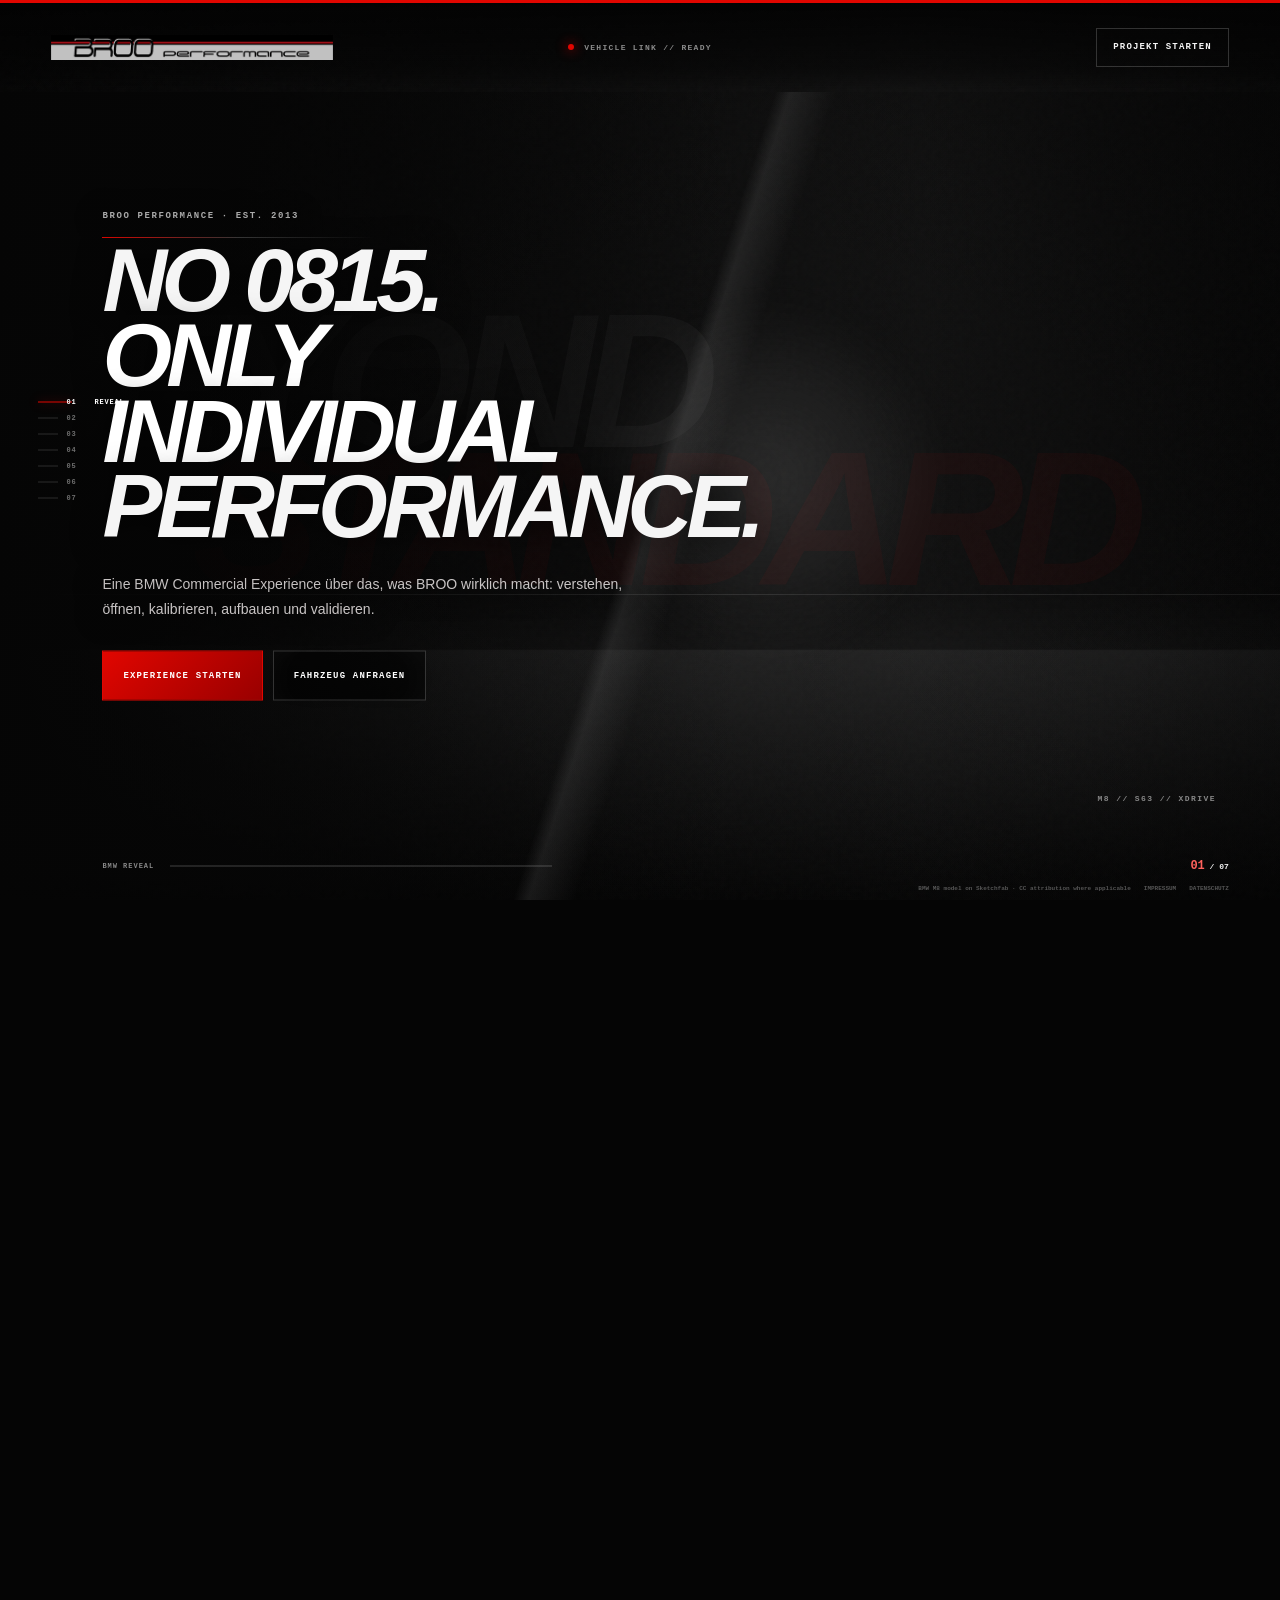
<file: index.html>
<!doctype html>
<html lang="de">
<head>
  <meta charset="utf-8">
  <meta name="viewport" content="width=device-width,initial-scale=1,viewport-fit=cover">
  <title>BROO Performance — BMW Assembly Experience</title>
  <meta name="description" content="Scrollgesteuerte BMW Performance Experience von BROO: Diagnose, Öffnung der Karosserie, Motorfokus, Hardware-Flow, Kalibrierung und Validierung.">
  <meta name="theme-color" content="#050505">
  <meta property="og:title" content="BROO Performance — BMW Assembly Experience">
  <meta property="og:description" content="Vom geschlossenen BMW bis zum offenen Performance-System — scrollgesteuert und cineastisch inszeniert.">
  <meta property="og:type" content="website">
  <link rel="stylesheet" href="styles.css">
  <script src="https://static.sketchfab.com/api/sketchfab-viewer-1.12.1.js"></script>
</head>
<body>
  <div class="preloader" data-preloader aria-live="polite">
    <img src="assets/broo-logo.svg" alt="BROO Performance">
    <p>BMW M8 // ASSEMBLY SEQUENCE</p>
    <div class="loader"><i data-load-bar></i></div>
    <div class="loader-meta"><span>INITIALIZING VEHICLE + ENGINE</span><b data-load-value>0%</b></div>
  </div>

  <div class="fixed-experience" data-experience>
    <div class="world">
      <div class="ambient ambient-red"></div>
      <div class="ambient ambient-silver"></div>
      <div class="floor"></div>
      <div class="grain"></div>
      <div class="giant-type"><span data-giant-a>BEYOND</span><span data-giant-b>STANDARD</span></div>
    </div>

    <header class="topbar">
      <a class="brand" href="#scene-0" aria-label="BROO Performance Start">
        <img src="assets/broo-logo.svg" alt="BROO Performance">
      </a>
      <div class="system"><i></i><span data-system-label>VEHICLE LINK // READY</span></div>
      <a class="top-cta" href="#scene-6">PROJEKT STARTEN</a>
    </header>

    <div class="visual-stage">
      <div class="viewer car-viewer" data-car-viewer>
        <iframe id="car-frame" title="Realistisches BMW M8 3D Modell" allow="autoplay; fullscreen; xr-spatial-tracking" allowfullscreen sandbox="allow-scripts allow-same-origin allow-popups allow-forms"></iframe>
      </div>
      <div class="viewer engine-viewer" data-engine-viewer>
        <iframe id="engine-frame" title="BMW Motor 3D Modell" allow="autoplay; fullscreen; xr-spatial-tracking" allowfullscreen sandbox="allow-scripts allow-same-origin allow-popups allow-forms"></iframe>
      </div>
      <div class="stage-vignette"></div>
      <div class="stage-light"></div>
    </div>

    <div class="fx-layer" aria-hidden="true">
      <div class="fx fx-reveal is-active" data-fx="0">
        <div class="reveal-line"></div><div class="reveal-flare"></div><div class="hero-code">M8 // S63 // XDRIVE</div>
      </div>
      <div class="fx fx-scan" data-fx="1">
        <div class="scan-plane"></div>
        <div class="crosshair crosshair-a"><i></i><b>ECU LINK</b></div>
        <div class="crosshair crosshair-b"><i></i><b>THERMAL CHECK</b></div>
        <div class="data-panel"><small>VEHICLE DIAGNOSTIC</small><div><span>ECU DATA</span><b>READING</b></div><div><span>FAULT MEMORY</span><b>CHECKED</b></div><div><span>BOOST SYSTEM</span><b>SEALED</b></div></div>
      </div>
      <div class="fx fx-open" data-fx="2">
        <svg class="exploded-lines" viewBox="0 0 1000 700" preserveAspectRatio="none"><path d="M515 145 C660 82 770 115 875 75"/><path d="M530 320 C760 280 830 300 930 245"/><path d="M410 430 C260 485 160 480 70 535"/></svg>
        <div class="part part-hood"><i></i><b>HOOD</b><span>OPEN ACCESS</span></div>
        <div class="part part-doors"><i></i><b>BODY PANELS</b><span>EXPLODED VIEW</span></div>
        <div class="part part-wheels"><i></i><b>WHEELS</b><span>LOAD PATH</span></div>
      </div>
      <div class="fx fx-engine" data-fx="3">
        <div class="engine-ring ring-a"></div><div class="engine-ring ring-b"></div>
        <div class="engine-title">S63<br><em>4.4 V8</em></div>
        <div class="engine-spec"><span>TWIN TURBO</span><b>THERMAL + BOOST ARCHITECTURE</b></div>
      </div>
      <div class="fx fx-flow" data-fx="4">
        <svg class="flow-lines" viewBox="0 0 1000 700" preserveAspectRatio="none"><path class="flow-red" d="M180 390 C330 270 460 350 540 245 C630 130 810 180 900 105"/><path class="flow-white" d="M115 510 C280 620 445 560 550 470 C680 360 810 420 930 330"/></svg>
        <div class="flow-label flow-turbo"><i></i><b>TWIN TURBO</b><span>BOOST BUILD-UP</span></div>
        <div class="flow-label flow-cooling"><i></i><b>CHARGE AIR</b><span>THERMAL CONTROL</span></div>
        <div class="flow-label flow-exhaust"><i></i><b>EXHAUST FLOW</b><span>LOW BACKPRESSURE</span></div>
      </div>
      <div class="fx fx-validate" data-fx="5">
        <div class="dyno-card"><div class="dyno-head"><span>INSORIC ROAD MEASUREMENT</span><b>VERIFIED</b></div><div class="chart"><i class="curve-before"></i><i class="curve-after"></i></div><div class="dyno-values"><div><small>BEFORE</small><strong>625 PS</strong></div><div><small>AFTER</small><strong>740 PS</strong></div><div><small>TORQUE</small><strong>920 NM</strong></div></div></div>
      </div>
      <div class="fx fx-final" data-fx="6"><div class="final-halo"></div></div>
    </div>

    <main class="story" aria-live="polite">
      <article class="chapter is-active" data-chapter="0">
        <div class="eyebrow">BROO PERFORMANCE · EST. 2013</div>
        <h1>NO 0815.<br><em>ONLY INDIVIDUAL</em><br>PERFORMANCE.</h1>
        <p>Eine BMW Commercial Experience über das, was BROO wirklich macht: verstehen, öffnen, kalibrieren, aufbauen und validieren.</p>
        <div class="actions"><button data-jump="1">EXPERIENCE STARTEN</button><a href="mailto:info@broo-performance.de?subject=Fahrzeuganfrage%20BROO">FAHRZEUG ANFRAGEN</a></div>
      </article>
      <article class="chapter" data-chapter="1">
        <div class="eyebrow">STEP 01 // VEHICLE DIAGNOSTIC</div>
        <h2>FIRST WE<br><em>READ THE CAR.</em></h2>
        <p>Bevor ein Kennfeld verändert wird, prüfen wir den Zustand: Fehlerspeicher, Messwerte, Ladedrucksystem und thermische Reserven.</p>
        <div class="tags"><span>ECU READOUT</span><span>FAULT MEMORY</span><span>BOOST CHECK</span></div>
      </article>
      <article class="chapter" data-chapter="2">
        <div class="eyebrow">STEP 02 // OPEN THE SYSTEM</div>
        <h2>NOT A BLACK BOX.<br><em>AN ENGINEERED SYSTEM.</em></h2>
        <p>Karosserie und Baugruppen öffnen sich im Exploded View. Software, Motor, Kühlung, Abgas und Fahrwerk werden als verbundenes System betrachtet.</p>
        <div class="assembly-state"><span data-assembly-state>ASSEMBLY MAP // INITIALIZING</span></div>
      </article>
      <article class="chapter" data-chapter="3">
        <div class="eyebrow">STEP 03 // ENGINE CORE</div>
        <h2>THE HEART OF<br><em>THE BUILD.</em></h2>
        <p>Der BMW V8 rückt in den Mittelpunkt: Luftmasse, Ladedruck, Kraftstoff, Zündung und Temperatur müssen als ein abgestimmtes Paket funktionieren.</p>
        <div class="metrics"><div><small>ENGINE</small><strong>S63 V8</strong></div><div><small>BOOST</small><strong>2× TURBO</strong></div><div><small>GOAL</small><strong>CONTROL</strong></div></div>
      </article>
      <article class="chapter" data-chapter="4">
        <div class="eyebrow">STEP 04 // HARDWARE FLOW</div>
        <h2>AIR IN.<br><em>POWER OUT.</em></h2>
        <p>Die Strömung wird sichtbar: Turbo, Ladeluftkühlung und Abgasseite bestimmen, wie schnell und stabil Leistung aufgebaut werden kann.</p>
        <div class="tags"><span>TURBO</span><span>COOLING</span><span>EXHAUST</span></div>
      </article>
      <article class="chapter" data-chapter="5">
        <div class="eyebrow">STEP 05 // REASSEMBLE + VALIDATE</div>
        <h2>BUILT BACK.<br><em>PROVEN FORWARD.</em></h2>
        <p>Nach der Abstimmung wird das System wieder geschlossen und unter realer Last gemessen. Das Ergebnis muss nicht nur stark aussehen, sondern sauber fahren.</p>
      </article>
      <article class="chapter chapter-contact" data-chapter="6">
        <div class="eyebrow">STEP 06 // START YOUR PROJECT</div>
        <h2>YOUR BMW.<br><em>YOUR SETUP.</em></h2>
        <p>Sende uns die wichtigsten Fahrzeugdaten. Wir melden uns mit einer ersten Einschätzung zu Software, Hardware und realistischer Ausbaustufe.</p>
        <form data-mail-form><label><span>MARKE / MODELL</span><input name="vehicle" placeholder="z. B. BMW M8" required></label><label><span>BAUJAHR / MOTOR</span><input name="engine" placeholder="z. B. 2022 · S63" required></label><label><span>SERIENLEISTUNG</span><input name="power" placeholder="z. B. 625 PS"></label><button type="submit">ANFRAGE VORBEREITEN</button></form>
      </article>
    </main>

    <nav class="scene-nav" aria-label="Szenen">
      <button class="is-active" data-jump="0"><i></i><span>01</span><b>REVEAL</b></button><button data-jump="1"><i></i><span>02</span><b>SCAN</b></button><button data-jump="2"><i></i><span>03</span><b>OPEN</b></button><button data-jump="3"><i></i><span>04</span><b>ENGINE</b></button><button data-jump="4"><i></i><span>05</span><b>FLOW</b></button><button data-jump="5"><i></i><span>06</span><b>VALIDATE</b></button><button data-jump="6"><i></i><span>07</span><b>START</b></button>
    </nav>

    <div class="progress-ui"><div><span data-scene-label>BMW REVEAL</span><i><b data-progress></b></i></div><strong><em data-current>01</em> / 07</strong></div>
    <footer><span>BMW M8 model on Sketchfab · CC attribution where applicable</span><a href="impressum.html">IMPRESSUM</a><a href="datenschutz.html">DATENSCHUTZ</a></footer>
  </div>

  <div class="scroll-track" aria-hidden="true">
    <section id="scene-0" data-marker="0"></section><section id="scene-1" data-marker="1"></section><section id="scene-2" data-marker="2"></section><section id="scene-3" data-marker="3"></section><section id="scene-4" data-marker="4"></section><section id="scene-5" data-marker="5"></section><section id="scene-6" data-marker="6"></section>
  </div>

  <noscript><div class="noscript">Diese Experience benötigt JavaScript. Kontakt: info@broo-performance.de</div></noscript>
  <script src="script.js"></script>
</body>
</html>
</file>
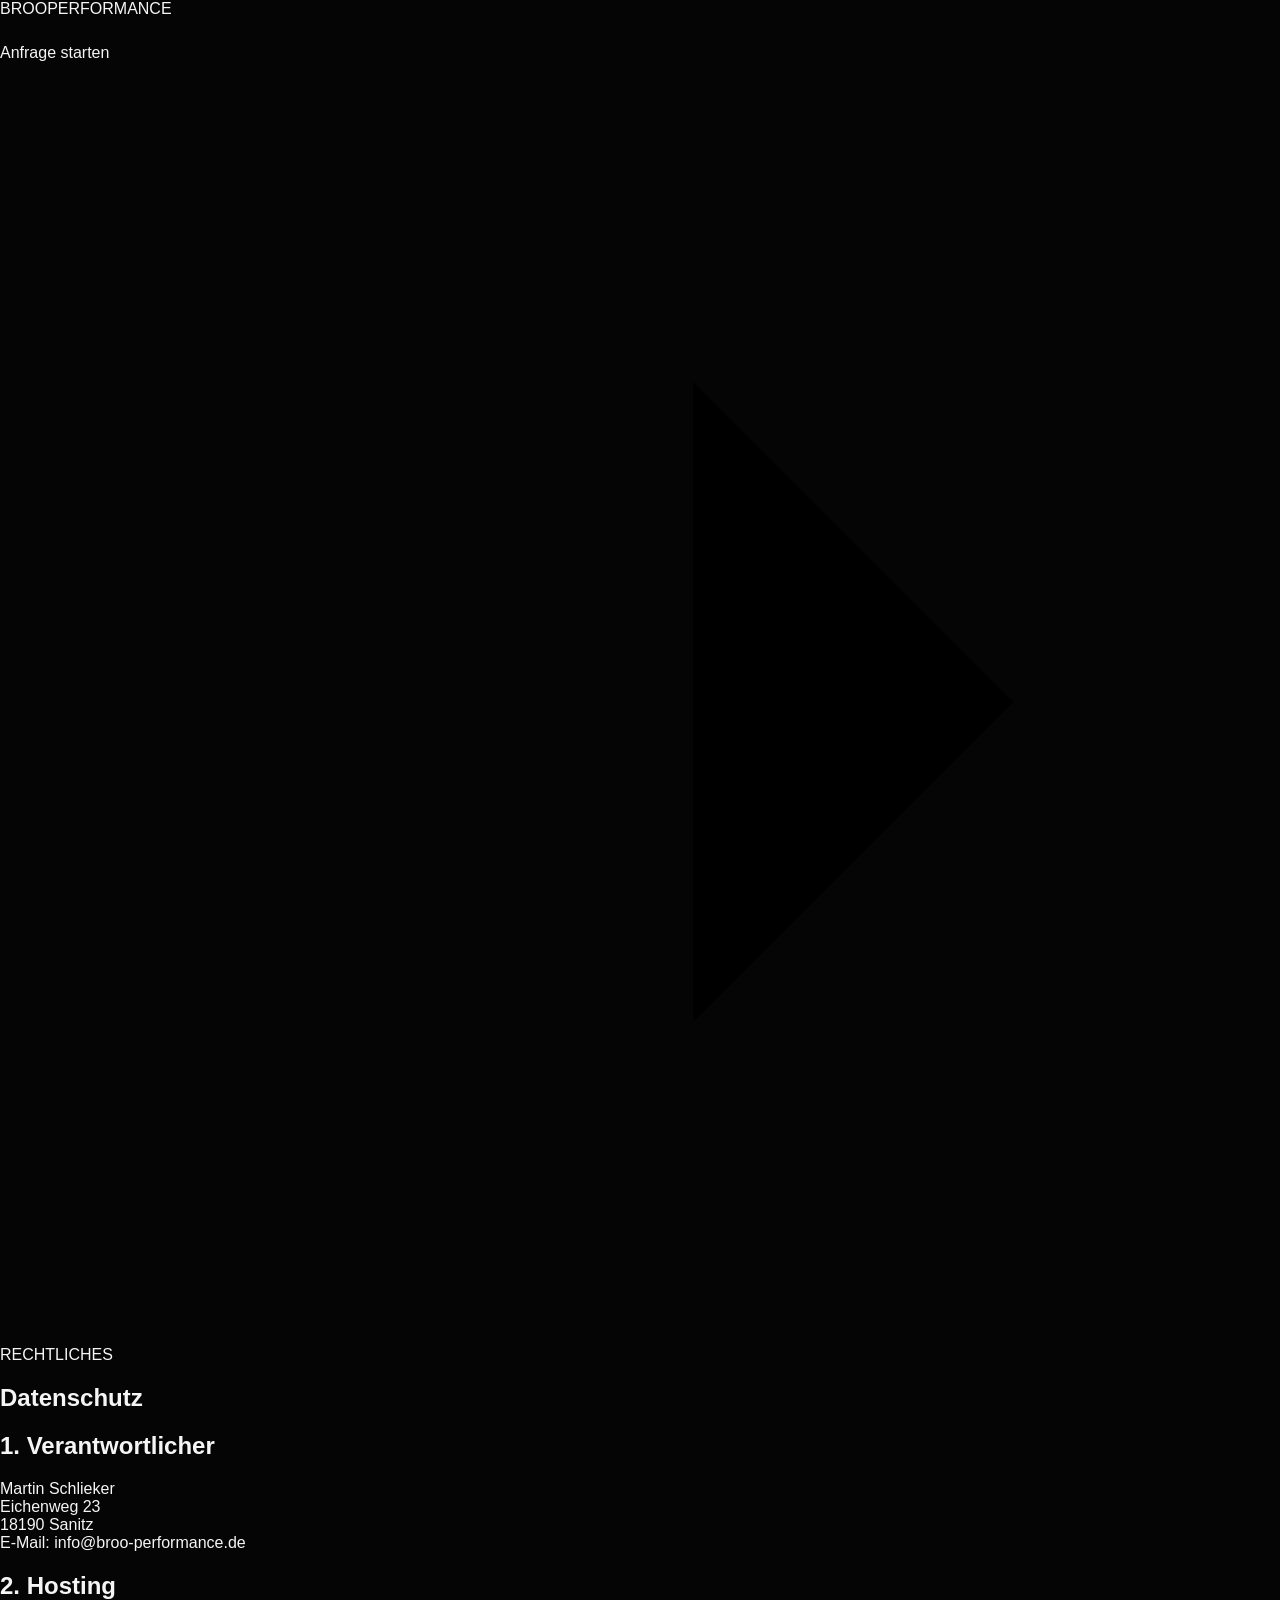
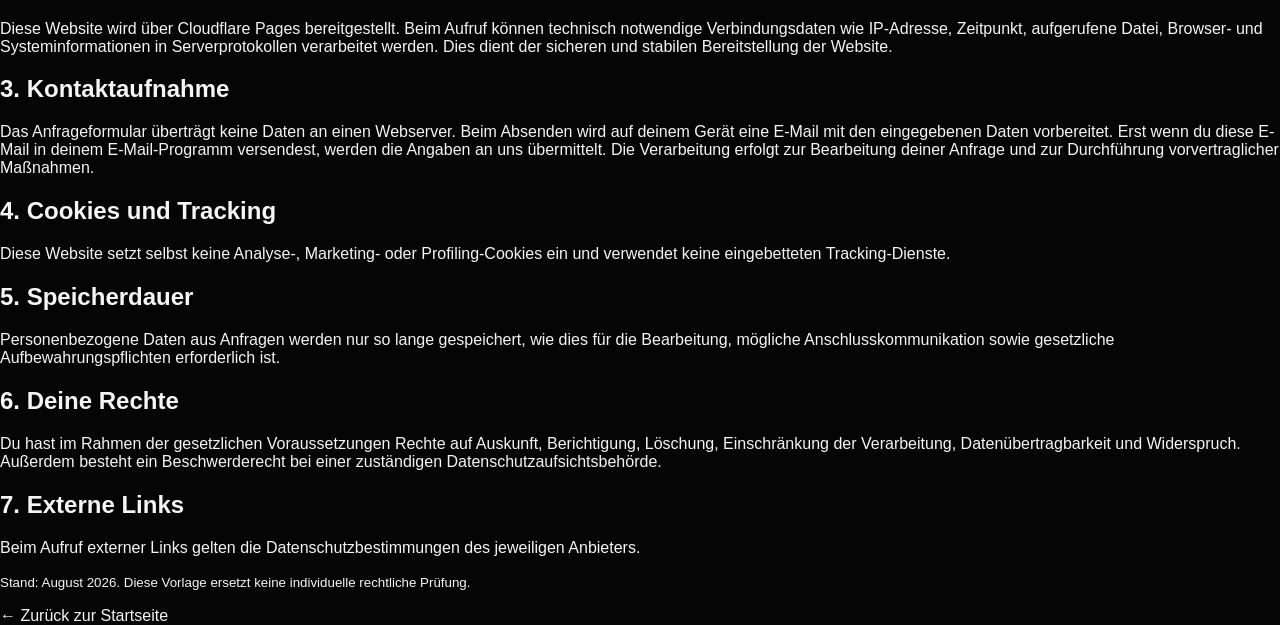
<file: datenschutz.html>
<!doctype html><html lang="de"><head><meta charset="utf-8"><meta name="viewport" content="width=device-width,initial-scale=1"><title>Datenschutz — BROO Performance</title><meta name="theme-color" content="#080a09"><link rel="stylesheet" href="styles.css"></head><body class="legal-page"><header class="site-header is-scrolled"><div class="container header-inner"><a class="brand" href="index.html"><span class="brand-main">BR<span class="brand-oo">OO</span></span><span class="brand-sub">PERFORMANCE</span></a><a class="header-cta" href="index.html#contact"><span>Anfrage starten</span><svg viewBox="0 0 24 24" aria-hidden="true"><path d="M5 12h14M13 6l6 6-6 6"/></svg></a></div></header><main><section class="legal-hero"><div class="container"><span class="kicker">RECHTLICHES</span><h1>Datenschutz</h1></div></section><article class="legal-content"><h2>1. Verantwortlicher</h2><p>Martin Schlieker<br>Eichenweg 23<br>18190 Sanitz<br>E-Mail: <a href="mailto:info@broo-performance.de">info@broo-performance.de</a></p><h2>2. Hosting</h2><p>Diese Website wird über Cloudflare Pages bereitgestellt. Beim Aufruf können technisch notwendige Verbindungsdaten wie IP-Adresse, Zeitpunkt, aufgerufene Datei, Browser- und Systeminformationen in Serverprotokollen verarbeitet werden. Dies dient der sicheren und stabilen Bereitstellung der Website.</p><h2>3. Kontaktaufnahme</h2><p>Das Anfrageformular überträgt keine Daten an einen Webserver. Beim Absenden wird auf deinem Gerät eine E-Mail mit den eingegebenen Daten vorbereitet. Erst wenn du diese E-Mail in deinem E-Mail-Programm versendest, werden die Angaben an uns übermittelt. Die Verarbeitung erfolgt zur Bearbeitung deiner Anfrage und zur Durchführung vorvertraglicher Maßnahmen.</p><h2>4. Cookies und Tracking</h2><p>Diese Website setzt selbst keine Analyse-, Marketing- oder Profiling-Cookies ein und verwendet keine eingebetteten Tracking-Dienste.</p><h2>5. Speicherdauer</h2><p>Personenbezogene Daten aus Anfragen werden nur so lange gespeichert, wie dies für die Bearbeitung, mögliche Anschlusskommunikation sowie gesetzliche Aufbewahrungspflichten erforderlich ist.</p><h2>6. Deine Rechte</h2><p>Du hast im Rahmen der gesetzlichen Voraussetzungen Rechte auf Auskunft, Berichtigung, Löschung, Einschränkung der Verarbeitung, Datenübertragbarkeit und Widerspruch. Außerdem besteht ein Beschwerderecht bei einer zuständigen Datenschutzaufsichtsbehörde.</p><h2>7. Externe Links</h2><p>Beim Aufruf externer Links gelten die Datenschutzbestimmungen des jeweiligen Anbieters.</p><p><small>Stand: August 2026. Diese Vorlage ersetzt keine individuelle rechtliche Prüfung.</small></p><a class="legal-back" href="index.html">← Zurück zur Startseite</a></article></main></body></html>
</file>
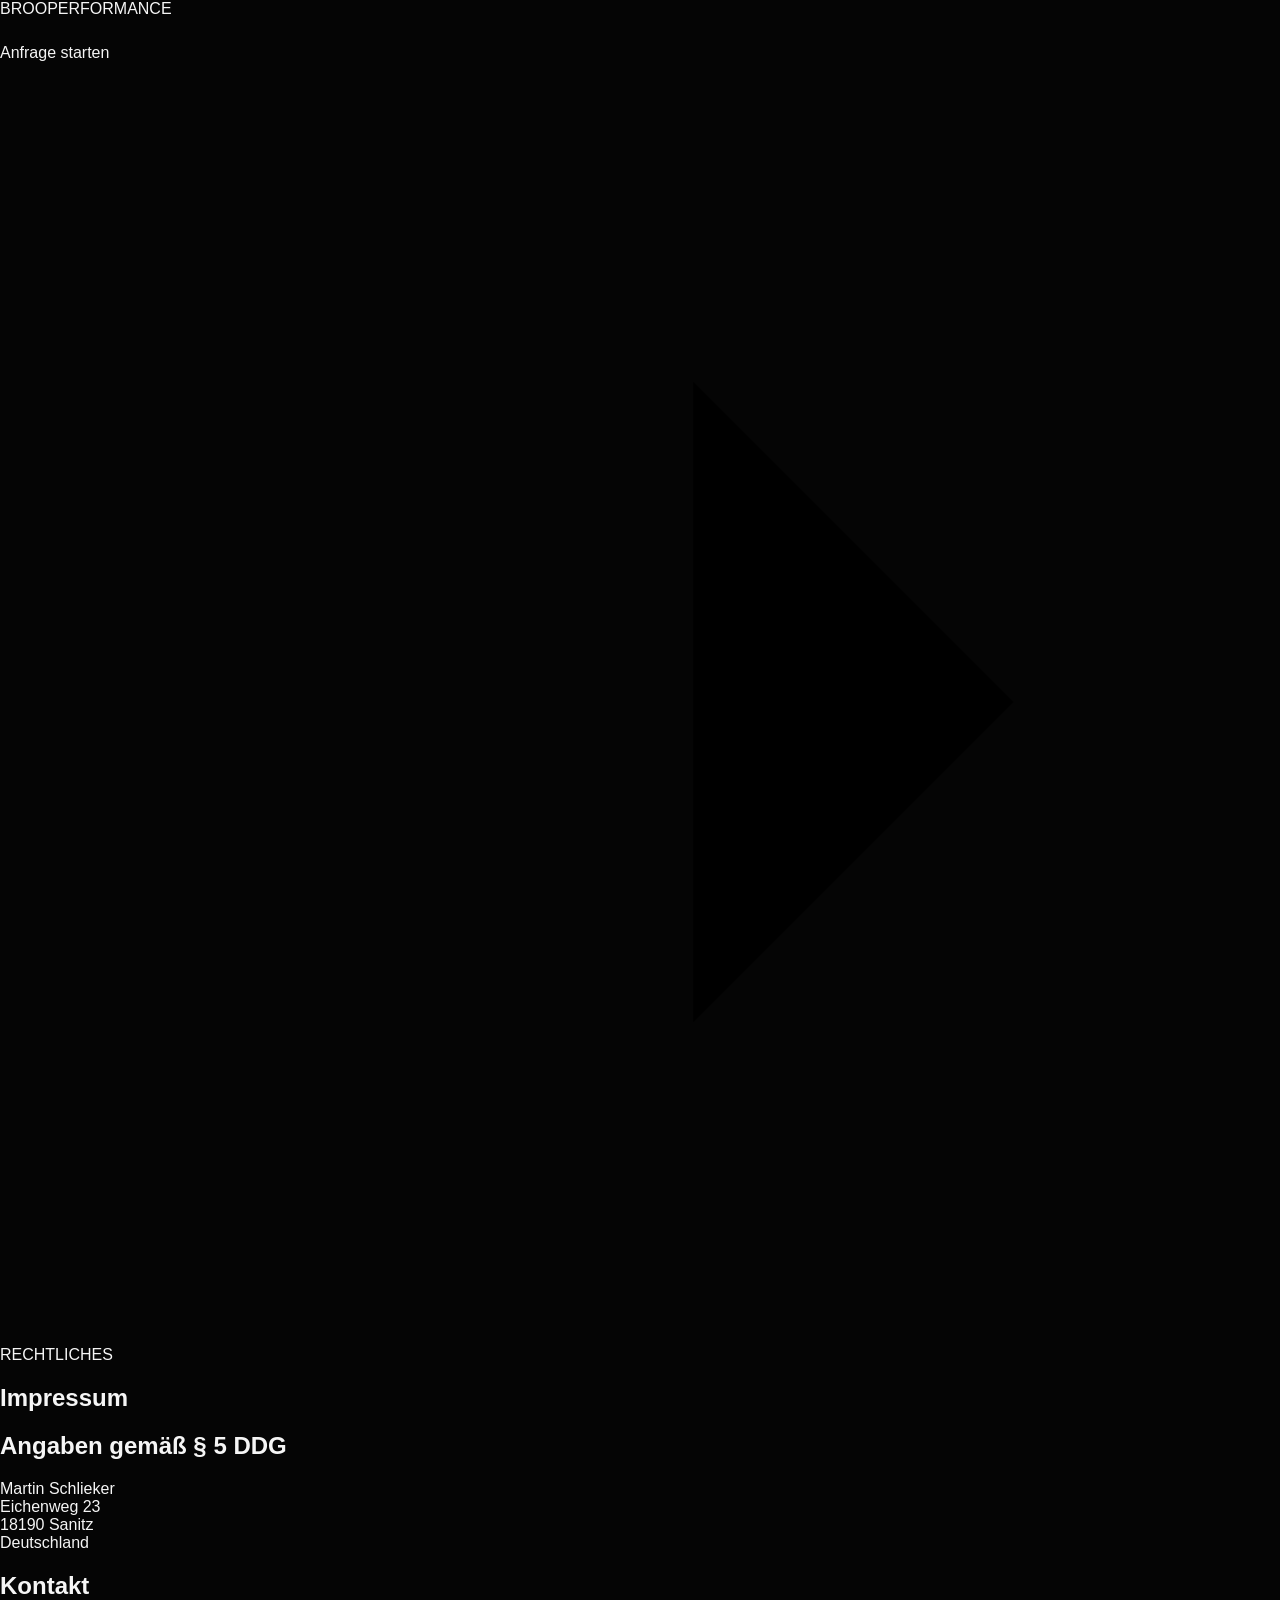
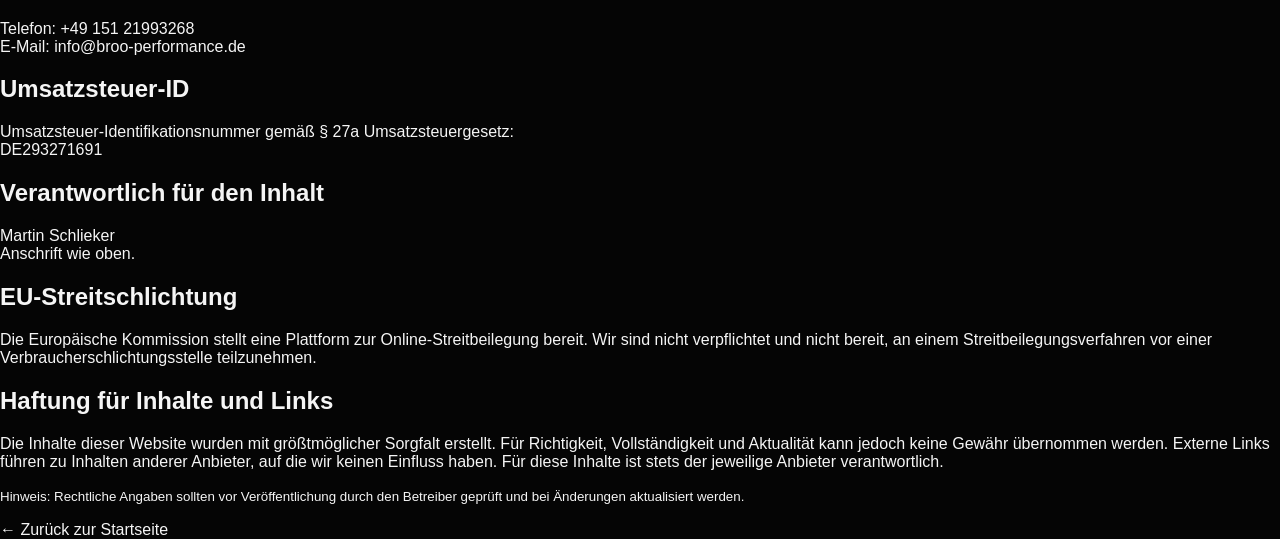
<file: impressum.html>
<!doctype html><html lang="de"><head><meta charset="utf-8"><meta name="viewport" content="width=device-width,initial-scale=1"><title>Impressum — BROO Performance</title><meta name="theme-color" content="#080a09"><link rel="stylesheet" href="styles.css"></head><body class="legal-page"><header class="site-header is-scrolled"><div class="container header-inner"><a class="brand" href="index.html"><span class="brand-main">BR<span class="brand-oo">OO</span></span><span class="brand-sub">PERFORMANCE</span></a><a class="header-cta" href="index.html#contact"><span>Anfrage starten</span><svg viewBox="0 0 24 24" aria-hidden="true"><path d="M5 12h14M13 6l6 6-6 6"/></svg></a></div></header><main><section class="legal-hero"><div class="container"><span class="kicker">RECHTLICHES</span><h1>Impressum</h1></div></section><article class="legal-content"><h2>Angaben gemäß § 5 DDG</h2><p>Martin Schlieker<br>Eichenweg 23<br>18190 Sanitz<br>Deutschland</p><h2>Kontakt</h2><p>Telefon: <a href="tel:+4915121993268">+49 151 21993268</a><br>E-Mail: <a href="mailto:info@broo-performance.de">info@broo-performance.de</a></p><h2>Umsatzsteuer-ID</h2><p>Umsatzsteuer-Identifikationsnummer gemäß § 27a Umsatzsteuergesetz:<br>DE293271691</p><h2>Verantwortlich für den Inhalt</h2><p>Martin Schlieker<br>Anschrift wie oben.</p><h2>EU-Streitschlichtung</h2><p>Die Europäische Kommission stellt eine Plattform zur Online-Streitbeilegung bereit. Wir sind nicht verpflichtet und nicht bereit, an einem Streitbeilegungsverfahren vor einer Verbraucherschlichtungsstelle teilzunehmen.</p><h2>Haftung für Inhalte und Links</h2><p>Die Inhalte dieser Website wurden mit größtmöglicher Sorgfalt erstellt. Für Richtigkeit, Vollständigkeit und Aktualität kann jedoch keine Gewähr übernommen werden. Externe Links führen zu Inhalten anderer Anbieter, auf die wir keinen Einfluss haben. Für diese Inhalte ist stets der jeweilige Anbieter verantwortlich.</p><p><small>Hinweis: Rechtliche Angaben sollten vor Veröffentlichung durch den Betreiber geprüft und bei Änderungen aktualisiert werden.</small></p><a class="legal-back" href="index.html">← Zurück zur Startseite</a></article></main></body></html>
</file>
<file: styles.css>
@import url("css/base.css");
@import url("css/story.css");
@import url("css/effects.css");
@import url("css/mobile.css");
</file>
